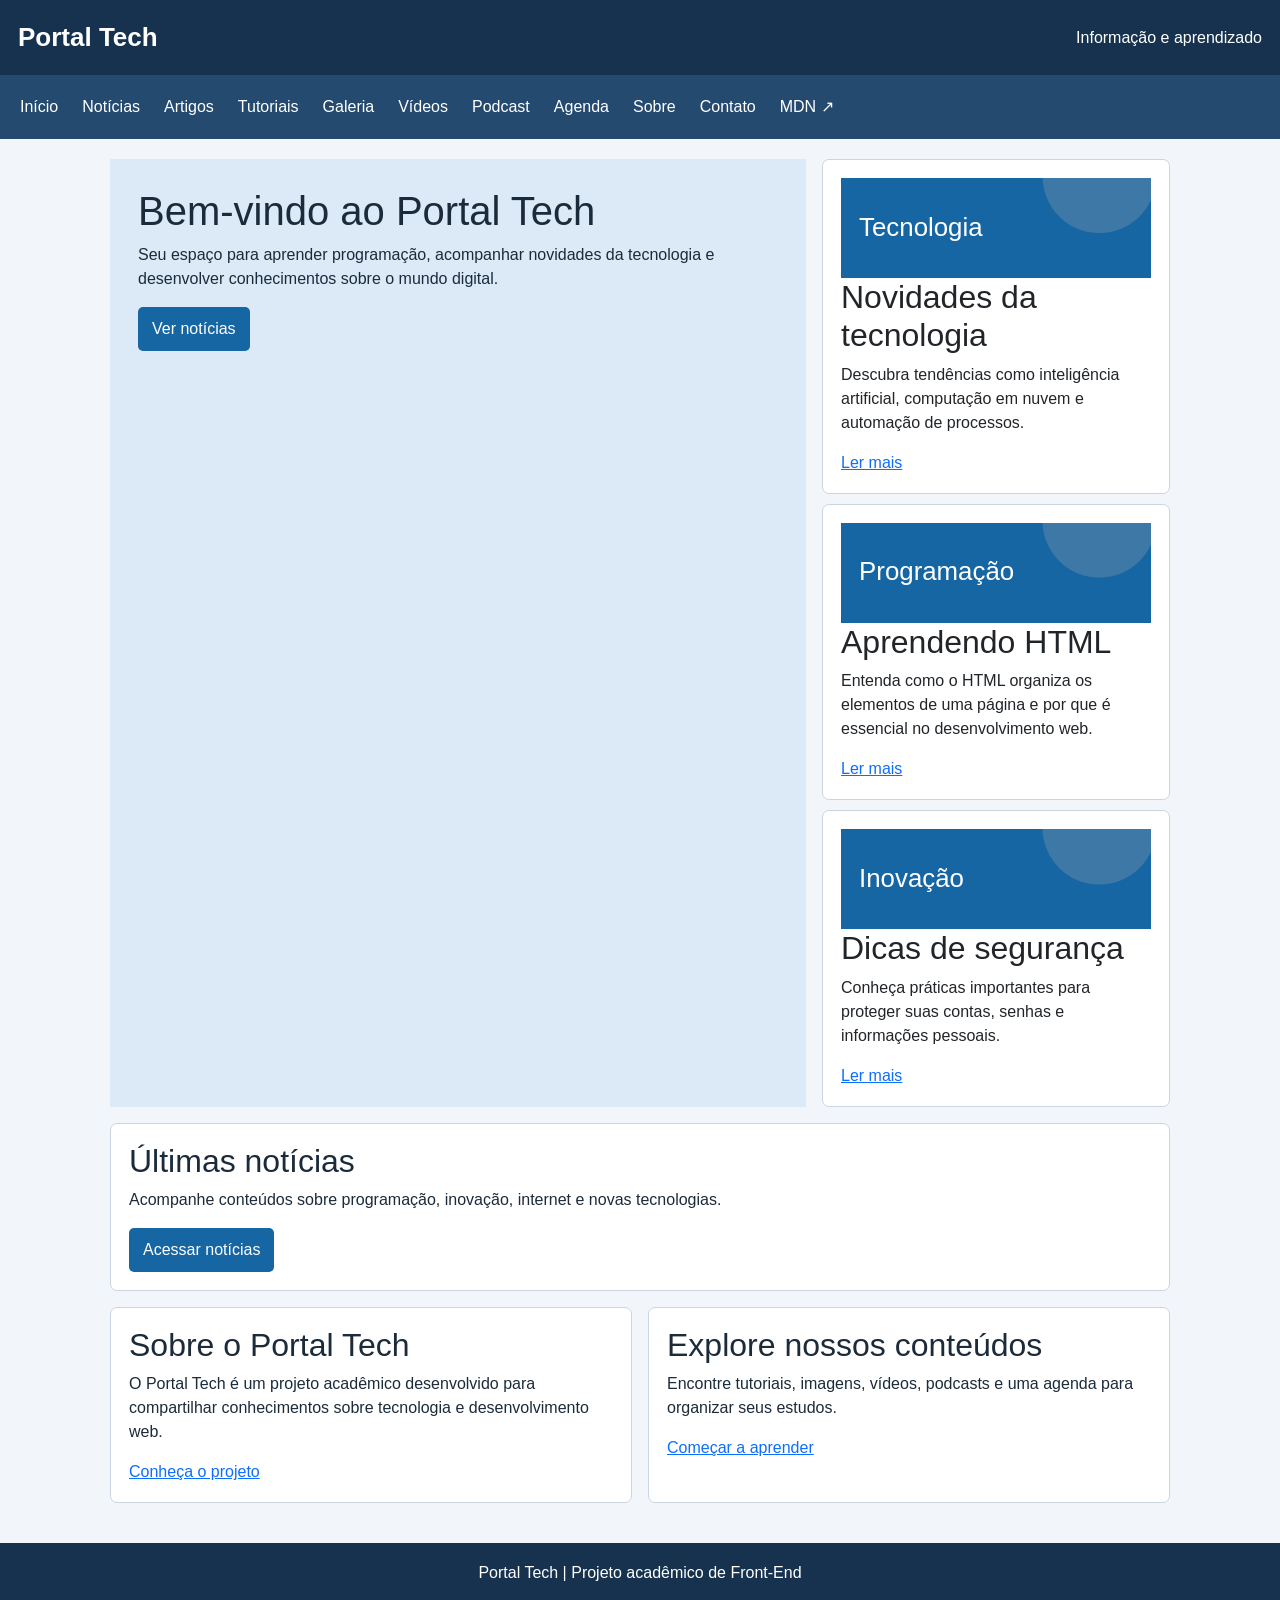
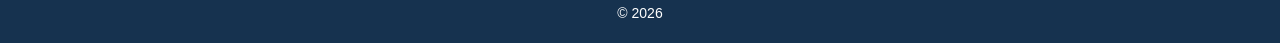
<file: index.html>
<!DOCTYPE html>
<html lang="pt-BR">

<head>
    <meta charset="UTF-8">
    <meta name="viewport" content="width=device-width, initial-scale=1.0">
    <meta name="description" content="Portal Tech: notícias, artigos e conteúdos educativos sobre tecnologia e desenvolvimento web.">

    <title>Início | Portal Tech</title>

    <!-- Bootstrap local -->
    <link rel="stylesheet" href="css/bootstrap.min.css">

    <!-- CSS personalizado -->
    <link rel="stylesheet" href="css/style.css">
</head>

<body>

    <header>
        <div class="top">
            <span class="logo">Portal Tech</span>
            <span>Informação e aprendizado</span>

            <button
                class="menu-toggle"
                id="menuButton"
                type="button"
                aria-expanded="false"
                aria-controls="menu">
                ☰ Menu
            </button>
        </div>
    </header>

    <nav id="menu" aria-label="Menu principal">
        <a href="index.html" aria-current="page">Início</a>
        <a href="noticias.html">Notícias</a>
        <a href="artigos.html">Artigos</a>
        <a href="tutoriais.html">Tutoriais</a>
        <a href="galeria.html">Galeria</a>
        <a href="videos.html">Vídeos</a>
        <a href="podcast.html">Podcast</a>
        <a href="agenda.html">Agenda</a>
        <a href="sobre.html">Sobre</a>
        <a href="contato.html">Contato</a>
        <a href="https://developer.mozilla.org/pt-BR/"
           target="_blank"
           rel="noopener noreferrer">
            MDN ↗
        </a>
    </nav>

    <main class="wrap container">

        <div class="layout">

            <!-- Destaque principal -->
            <section class="feature">
                <h1>Bem-vindo ao Portal Tech</h1>

                <p>
                    Seu espaço para aprender programação,
                    acompanhar novidades da tecnologia
                    e desenvolver conhecimentos sobre
                    o mundo digital.
                </p>

                <a class="btn btn-primary" href="noticias.html">
                    Ver notícias
                </a>
            </section>

            <!-- Cards de artigos -->
            <div class="cards">

                <article class="card">
                    <img
                        src="img/foto1.svg"
                        alt="Ilustração sobre tecnologia">

                    <h2>Novidades da tecnologia</h2>

                    <p>
                        Descubra tendências como inteligência
                        artificial, computação em nuvem e
                        automação de processos.
                    </p>

                    <a href="artigos.html#artigo-tecnologia">
                        Ler mais
                    </a>
                </article>

                <article class="card">
                    <img
                        src="img/foto2.svg"
                        alt="Ilustração sobre programação">

                    <h2>Aprendendo HTML</h2>

                    <p>
                        Entenda como o HTML organiza
                        os elementos de uma página
                        e por que é essencial
                        no desenvolvimento web.
                    </p>

                    <a href="artigos.html#artigo-html">
                        Ler mais
                    </a>
                </article>

                <article class="card">
                    <img
                        src="img/foto3.svg"
                        alt="Ilustração sobre segurança digital">

                    <h2>Dicas de segurança</h2>

                    <p>
                        Conheça práticas importantes
                        para proteger suas contas,
                        senhas e informações pessoais.
                    </p>

                    <a href="artigos.html#artigo-seguranca">
                        Ler mais
                    </a>
                </article>

            </div>

            <!-- Notícias -->
            <section class="panel news">
                <h2>Últimas notícias</h2>

                <p>
                    Acompanhe conteúdos sobre programação,
                    inovação, internet e novas tecnologias.
                </p>

                <a class="btn btn-primary" href="noticias.html">
                    Acessar notícias
                </a>
            </section>

            <!-- Informações adicionais -->
            <div class="bottom">

                <section class="panel">
                    <h2>Sobre o Portal Tech</h2>

                    <p>
                        O Portal Tech é um projeto acadêmico
                        desenvolvido para compartilhar
                        conhecimentos sobre tecnologia
                        e desenvolvimento web.
                    </p>

                    <a href="sobre.html">
                        Conheça o projeto
                    </a>
                </section>

                <section class="panel">
                    <h2>Explore nossos conteúdos</h2>

                    <p>
                        Encontre tutoriais, imagens,
                        vídeos, podcasts e uma agenda
                        para organizar seus estudos.
                    </p>

                    <a href="tutoriais.html">
                        Começar a aprender
                    </a>
                </section>

            </div>

        </div>

    </main>

    <footer>
        <p>Portal Tech | Projeto acadêmico de Front-End</p>
        <small>© 2026</small>
    </footer>

    <!-- JavaScript local do Bootstrap -->
    <script src="js/bootstrap.bundle.min.js"></script>

    <!-- JavaScript personalizado -->
    <script src="js/script.js"></script>

</body>

</html>
</file>
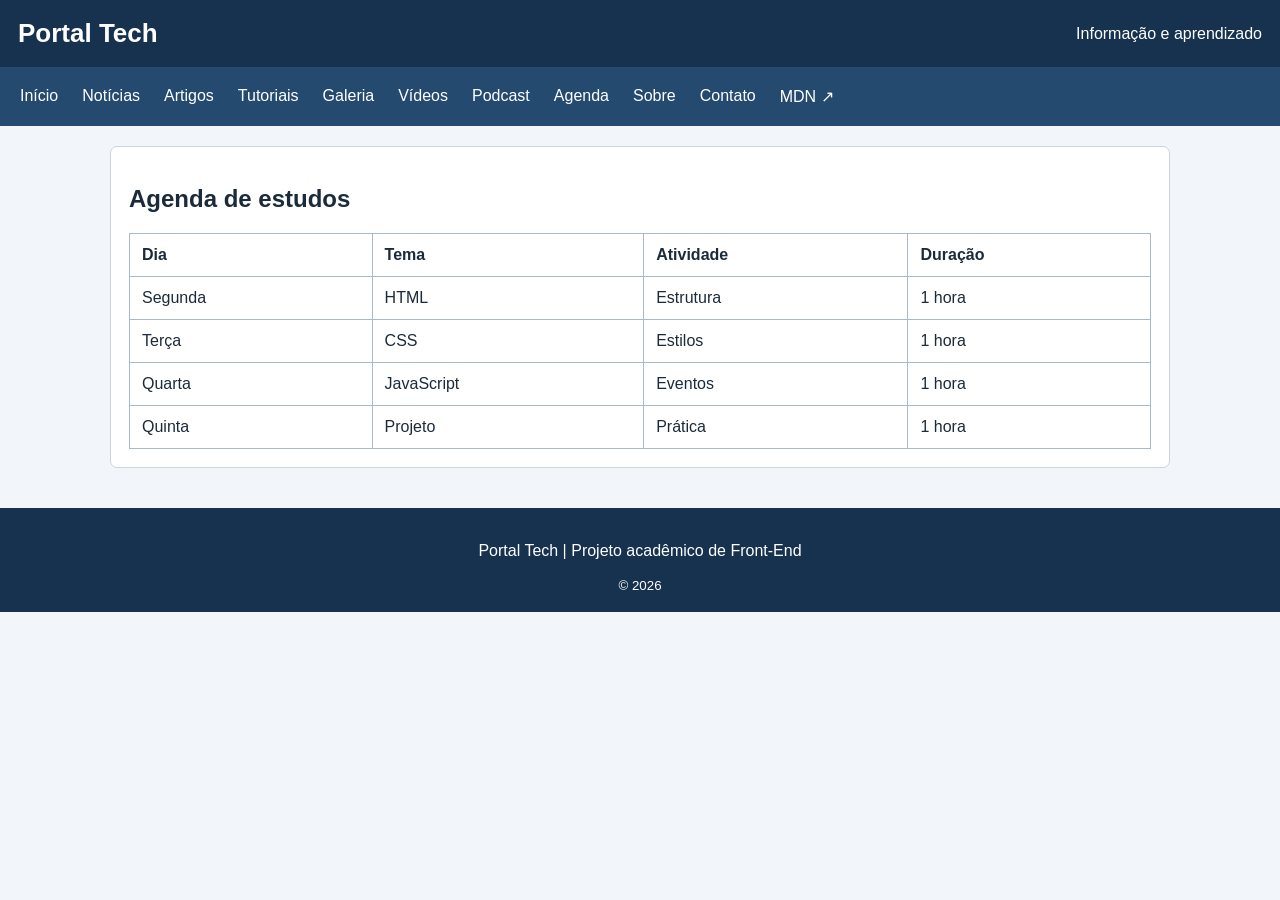
<file: agenda.html>
<!DOCTYPE html>
<html lang="pt-BR">

<head>
    <meta charset="UTF-8">
    <meta name="viewport" content="width=device-width, initial-scale=1.0">
    <title>Agenda | Portal Tech</title>
    <link rel="stylesheet" href="css/style.css">
</head>

<body>
    <header>
        <div class="top"><span class="logo">Portal Tech</span><span>Informação e aprendizado</span><button
                class="menu-toggle" id="menuButton" aria-expanded="false" aria-controls="menu">☰ Menu</button></div>
    </header>
    <nav id="menu" aria-label="Menu principal"><a href="index.html">Início</a><a href="noticias.html">Notícias</a><a
            href="artigos.html">Artigos</a><a href="tutoriais.html">Tutoriais</a><a href="galeria.html">Galeria</a><a
            href="videos.html">Vídeos</a><a href="podcast.html">Podcast</a><a href="agenda.html">Agenda</a><a
            href="sobre.html">Sobre</a><a href="contato.html">Contato</a><a href="https://developer.mozilla.org/pt-BR/"
            target="_blank" rel="noopener noreferrer">MDN ↗</a></nav>
    <main class="wrap">
        <section class="panel">
            <h1>Agenda de estudos</h1>
            <table>
                <thead>
                    <tr>
                        <th>Dia</th>
                        <th>Tema</th>
                        <th>Atividade</th>
                        <th>Duração</th>
                    </tr>
                </thead>
                <tbody>
                    <tr>
                        <td>Segunda</td>
                        <td>HTML</td>
                        <td>Estrutura</td>
                        <td>1 hora</td>
                    </tr>
                    <tr>
                        <td>Terça</td>
                        <td>CSS</td>
                        <td>Estilos</td>
                        <td>1 hora</td>
                    </tr>
                    <tr>
                        <td>Quarta</td>
                        <td>JavaScript</td>
                        <td>Eventos</td>
                        <td>1 hora</td>
                    </tr>
                    <tr>
                        <td>Quinta</td>
                        <td>Projeto</td>
                        <td>Prática</td>
                        <td>1 hora</td>
                    </tr>
                </tbody>
            </table>
        </section>
    </main>
    <footer>
        <p>Portal Tech | Projeto acadêmico de Front-End</p><small>© 2026</small>
    </footer>
    <script src="js/script.js"></script>
</body>

</html>
</file>
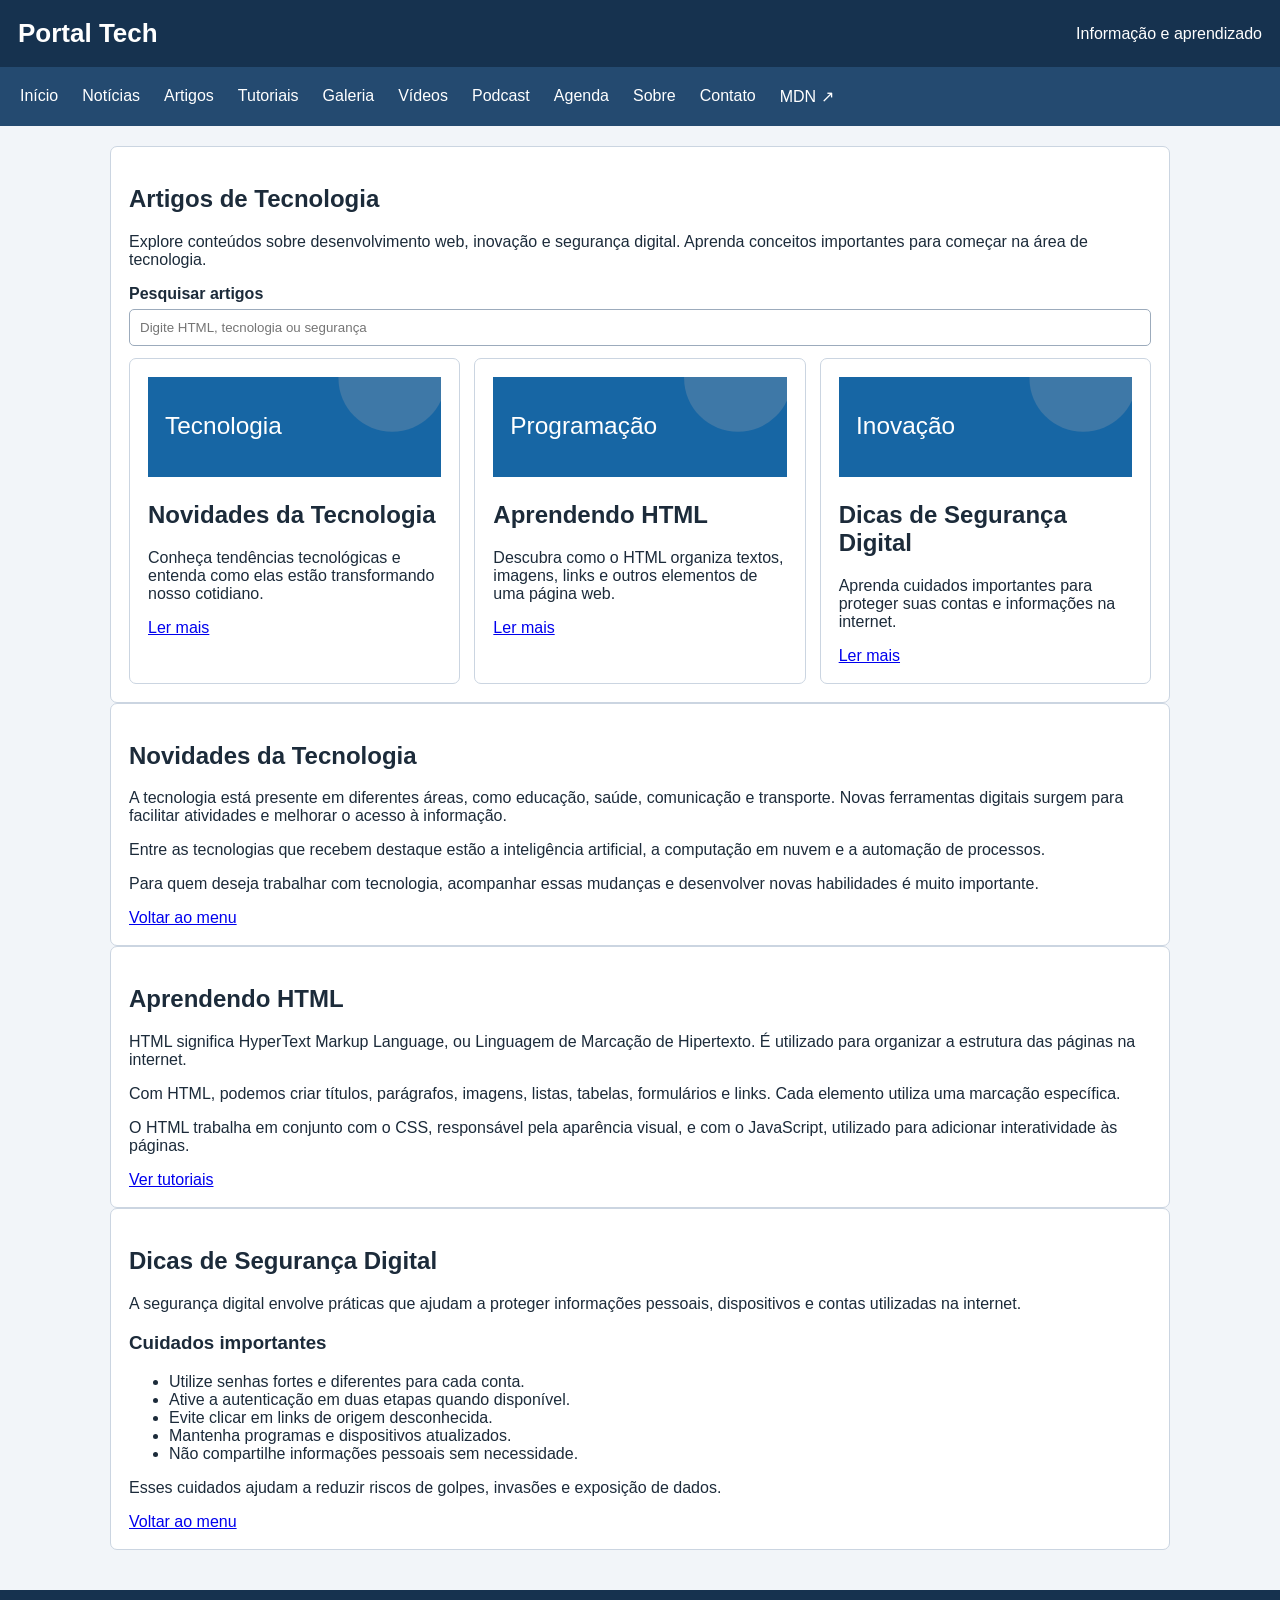
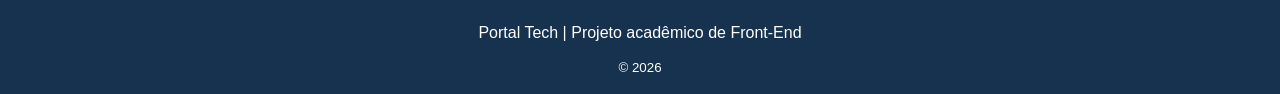
<file: artigos.html>
<!DOCTYPE html>
<html lang="pt-BR">

<head>
    <meta charset="UTF-8">
    <meta name="viewport" content="width=device-width, initial-scale=1.0">
    <meta name="description" content="Artigos sobre tecnologia, HTML e segurança digital.">
    <title>Artigos | Portal Tech</title>
    <link rel="stylesheet" href="css/style.css">
</head>

<body>
    <header>
        <div class="top">
            <span class="logo">Portal Tech</span>
            <span>Informação e aprendizado</span>
            <button class="menu-toggle" id="menuButton"
                    type="button" aria-expanded="false"
                    aria-controls="menu">
                ☰ Menu
            </button>
        </div>
    </header>

    <nav id="menu" aria-label="Menu principal">
        <a href="index.html">Início</a>
        <a href="noticias.html">Notícias</a>
        <a href="artigos.html" aria-current="page">Artigos</a>
        <a href="tutoriais.html">Tutoriais</a>
        <a href="galeria.html">Galeria</a>
        <a href="videos.html">Vídeos</a>
        <a href="podcast.html">Podcast</a>
        <a href="agenda.html">Agenda</a>
        <a href="sobre.html">Sobre</a>
        <a href="contato.html">Contato</a>
        <a href="https://developer.mozilla.org/pt-BR/"
           target="_blank" rel="noopener noreferrer">MDN ↗</a>
    </nav>

    <main class="wrap">
        <section class="panel">
            <h1>Artigos de Tecnologia</h1>

            <p>
                Explore conteúdos sobre desenvolvimento web,
                inovação e segurança digital. Aprenda conceitos
                importantes para começar na área de tecnologia.
            </p>

            <label for="search">Pesquisar artigos</label>
            <input type="search" id="search"
                   placeholder="Digite HTML, tecnologia ou segurança">

            <div class="gallery">

                <article class="card" data-search>
                    <img src="img/foto1.svg"
                         alt="Ilustração sobre tecnologia">

                    <h2>Novidades da Tecnologia</h2>

                    <p>
                        Conheça tendências tecnológicas e entenda
                        como elas estão transformando nosso cotidiano.
                    </p>

                    <a href="#artigo-tecnologia">Ler mais</a>
                </article>

                <article class="card" data-search>
                    <img src="img/foto2.svg"
                         alt="Ilustração sobre programação">

                    <h2>Aprendendo HTML</h2>

                    <p>
                        Descubra como o HTML organiza textos,
                        imagens, links e outros elementos
                        de uma página web.
                    </p>

                    <a href="#artigo-html">Ler mais</a>
                </article>

                <article class="card" data-search>
                    <img src="img/foto3.svg"
                         alt="Ilustração sobre segurança digital">

                    <h2>Dicas de Segurança Digital</h2>

                    <p>
                        Aprenda cuidados importantes para proteger
                        suas contas e informações na internet.
                    </p>

                    <a href="#artigo-seguranca">Ler mais</a>
                </article>

            </div>
        </section>

        <section class="panel" id="artigo-tecnologia">
            <h2>Novidades da Tecnologia</h2>

            <p>
                A tecnologia está presente em diferentes áreas,
                como educação, saúde, comunicação e transporte.
                Novas ferramentas digitais surgem para facilitar
                atividades e melhorar o acesso à informação.
            </p>

            <p>
                Entre as tecnologias que recebem destaque estão
                a inteligência artificial, a computação em nuvem
                e a automação de processos.
            </p>

            <p>
                Para quem deseja trabalhar com tecnologia,
                acompanhar essas mudanças e desenvolver
                novas habilidades é muito importante.
            </p>

            <a href="#menu">Voltar ao menu</a>
        </section>

        <section class="panel" id="artigo-html">
            <h2>Aprendendo HTML</h2>

            <p>
                HTML significa HyperText Markup Language,
                ou Linguagem de Marcação de Hipertexto.
                É utilizado para organizar a estrutura
                das páginas na internet.
            </p>

            <p>
                Com HTML, podemos criar títulos, parágrafos,
                imagens, listas, tabelas, formulários e links.
                Cada elemento utiliza uma marcação específica.
            </p>

            <p>
                O HTML trabalha em conjunto com o CSS,
                responsável pela aparência visual,
                e com o JavaScript, utilizado para adicionar
                interatividade às páginas.
            </p>

            <a href="tutoriais.html">Ver tutoriais</a>
        </section>

        <section class="panel" id="artigo-seguranca">
            <h2>Dicas de Segurança Digital</h2>

            <p>
                A segurança digital envolve práticas que ajudam
                a proteger informações pessoais, dispositivos
                e contas utilizadas na internet.
            </p>

            <h3>Cuidados importantes</h3>

            <ul>
                <li>Utilize senhas fortes e diferentes para cada conta.</li>
                <li>Ative a autenticação em duas etapas quando disponível.</li>
                <li>Evite clicar em links de origem desconhecida.</li>
                <li>Mantenha programas e dispositivos atualizados.</li>
                <li>Não compartilhe informações pessoais sem necessidade.</li>
            </ul>

            <p>
                Esses cuidados ajudam a reduzir riscos de golpes,
                invasões e exposição de dados.
            </p>

            <a href="#menu">Voltar ao menu</a>
        </section>
    </main>

    <footer>
        <p>Portal Tech | Projeto acadêmico de Front-End</p>
        <small>© 2026</small>
    </footer>

    <script src="js/script.js"></script>
</body>

</html>
</file>
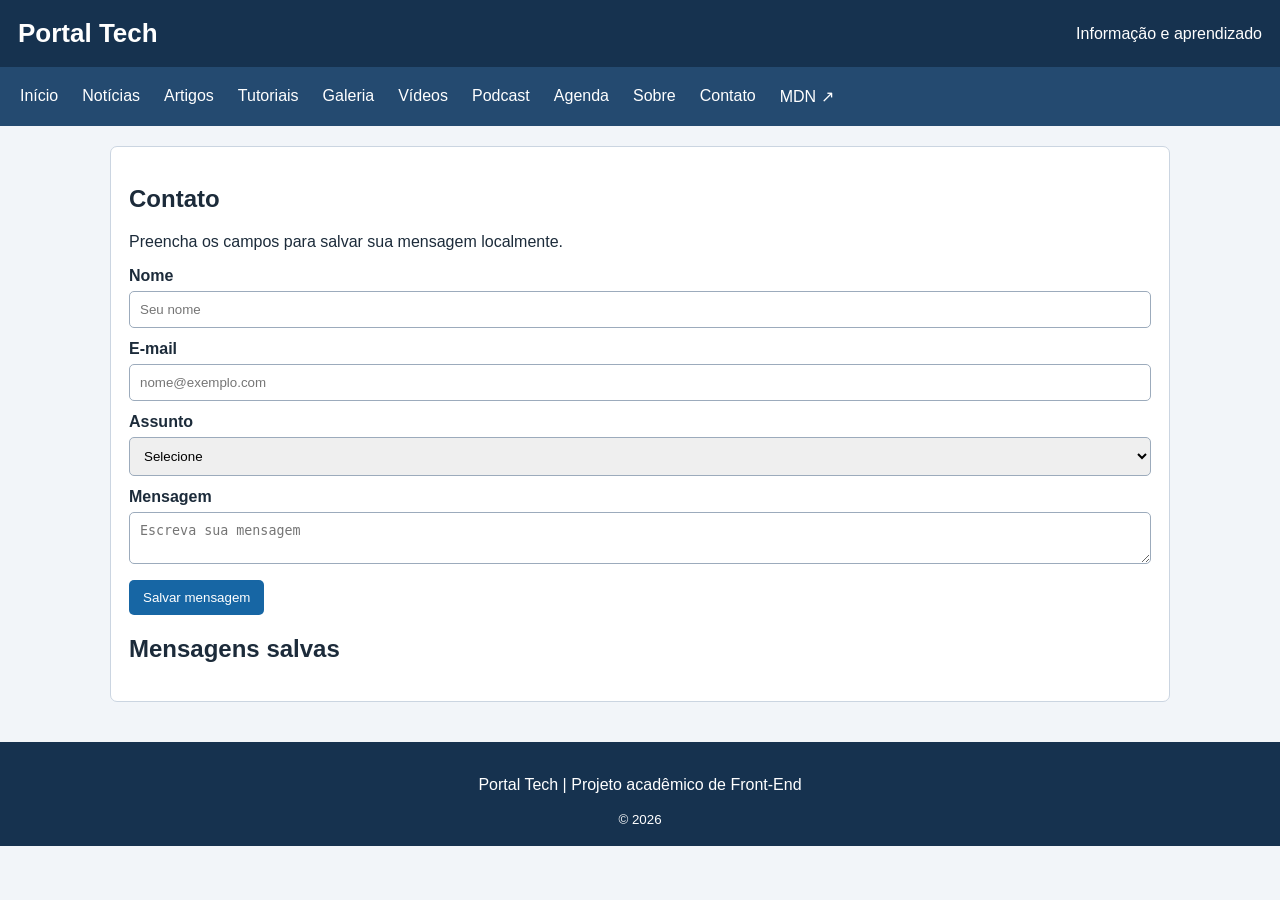
<file: contato.html>
<!DOCTYPE html>
<html lang="pt-BR">

<head>
    <meta charset="UTF-8">
    <meta name="viewport" content="width=device-width, initial-scale=1.0">
    <title>Contato | Portal Tech</title>
    <link rel="stylesheet" href="css/style.css">
</head>

<body>
    <header>
        <div class="top"><span class="logo">Portal Tech</span><span>Informação e aprendizado</span><button
                class="menu-toggle" id="menuButton" aria-expanded="false" aria-controls="menu">☰ Menu</button></div>
    </header>
    <nav id="menu" aria-label="Menu principal"><a href="index.html">Início</a><a href="noticias.html">Notícias</a><a
            href="artigos.html">Artigos</a><a href="tutoriais.html">Tutoriais</a><a href="galeria.html">Galeria</a><a
            href="videos.html">Vídeos</a><a href="podcast.html">Podcast</a><a href="agenda.html">Agenda</a><a
            href="sobre.html">Sobre</a><a href="contato.html">Contato</a><a href="https://developer.mozilla.org/pt-BR/"
            target="_blank" rel="noopener noreferrer">MDN ↗</a></nav>
    <main class="wrap">
        <section class="panel">
            <h1>Contato</h1>
            <p>Preencha os campos para salvar sua mensagem localmente.</p>
            <form id="contactForm"><label for="name">Nome</label><input id="name" name="name" type="text" required
                    minlength="3" pattern="[A-Za-zÀ-ÿ ]{3,}" placeholder="Seu nome"><label
                    for="email">E-mail</label><input id="email" name="email" type="email" required
                    placeholder="nome@exemplo.com"><label for="topic">Assunto</label><select id="topic" name="topic"
                    required>
                    <option value="">Selecione</option>
                    <option>Dúvida</option>
                    <option>Sugestão</option>
                    <option>Outro</option>
                </select><label for="message">Mensagem</label><textarea id="message" name="message" required
                    minlength="10" placeholder="Escreva sua mensagem"></textarea><button type="submit">Salvar
                    mensagem</button></form>
            <p id="feedback" role="status"></p>
            <h2>Mensagens salvas</h2>
            <ul id="messages"></ul>
        </section>
    </main>
    <footer>
        <p>Portal Tech | Projeto acadêmico de Front-End</p><small>© 2026</small>
    </footer>
    <script src="js/script.js"></script>
</body>

</html>
</file>
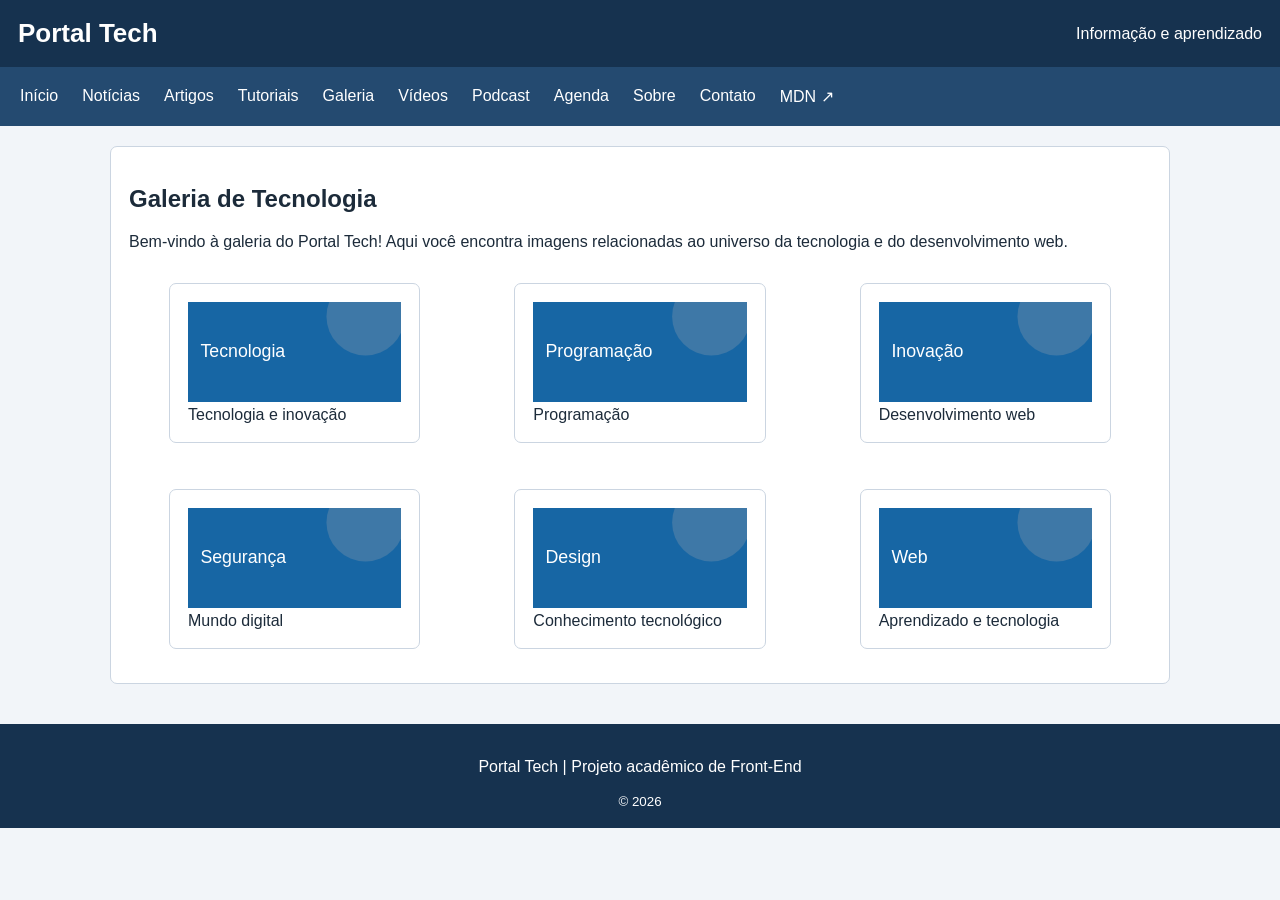
<file: galeria.html>
<!DOCTYPE html>
<html lang="pt-BR">

<head>
    <meta charset="UTF-8">
    <meta name="viewport" content="width=device-width, initial-scale=1.0">

    <meta name="description"
          content="Galeria de imagens sobre tecnologia e desenvolvimento web.">

    <title>Galeria | Portal Tech</title>

    <link rel="stylesheet" href="css/style.css">
</head>

<body>

    <header>
        <div class="top">
            <span class="logo">Portal Tech</span>
            <span>Informação e aprendizado</span>

            <button
                class="menu-toggle"
                id="menuButton"
                type="button"
                aria-expanded="false"
                aria-controls="menu">
                ☰ Menu
            </button>
        </div>
    </header>

    <nav id="menu" aria-label="Menu principal">
        <a href="index.html">Início</a>
        <a href="noticias.html">Notícias</a>
        <a href="artigos.html">Artigos</a>
        <a href="tutoriais.html">Tutoriais</a>
        <a href="galeria.html" aria-current="page">Galeria</a>
        <a href="videos.html">Vídeos</a>
        <a href="podcast.html">Podcast</a>
        <a href="agenda.html">Agenda</a>
        <a href="sobre.html">Sobre</a>
        <a href="contato.html">Contato</a>

        <a href="https://developer.mozilla.org/pt-BR/"
           target="_blank"
           rel="noopener noreferrer">
            MDN ↗
        </a>
    </nav>

    <main class="wrap">

        <section class="panel">

            <h1>Galeria de Tecnologia</h1>

            <p>
                Bem-vindo à galeria do Portal Tech!
                Aqui você encontra imagens relacionadas
                ao universo da tecnologia e do
                desenvolvimento web.
            </p>

            <div class="gallery">

                <figure class="card">
                    <img
                        src="img/foto1.svg"
                        alt="Primeira ilustração da galeria de tecnologia"
                        loading="lazy">

                    <figcaption>
                        Tecnologia e inovação
                    </figcaption>
                </figure>

                <figure class="card">
                    <img
                        src="img/foto2.svg"
                        alt="Ilustração sobre programação"
                        loading="lazy">

                    <figcaption>
                        Programação
                    </figcaption>
                </figure>

                <figure class="card">
                    <img
                        src="img/foto3.svg"
                        alt="Terceira ilustração da galeria de tecnologia"
                        loading="lazy">

                    <figcaption>
                        Desenvolvimento web
                    </figcaption>
                </figure>

                <figure class="card">
                    <img
                        src="img/foto4.svg"
                        alt="Quarta ilustração da galeria de tecnologia"
                        loading="lazy">

                    <figcaption>
                        Mundo digital
                    </figcaption>
                </figure>

                <figure class="card">
                    <img
                        src="img/foto5.svg"
                        alt="Quinta ilustração da galeria de tecnologia"
                        loading="lazy">

                    <figcaption>
                        Conhecimento tecnológico
                    </figcaption>
                </figure>

                <figure class="card">
                    <img
                        src="img/foto6.svg"
                        alt="Sexta ilustração da galeria de tecnologia"
                        loading="lazy">

                    <figcaption>
                        Aprendizado e tecnologia
                    </figcaption>
                </figure>

            </div>

        </section>

    </main>

    <footer>
        <p>Portal Tech | Projeto acadêmico de Front-End</p>
        <small>© 2026</small>
    </footer>

    <script src="js/script.js"></script>

</body>

</html>
</file>
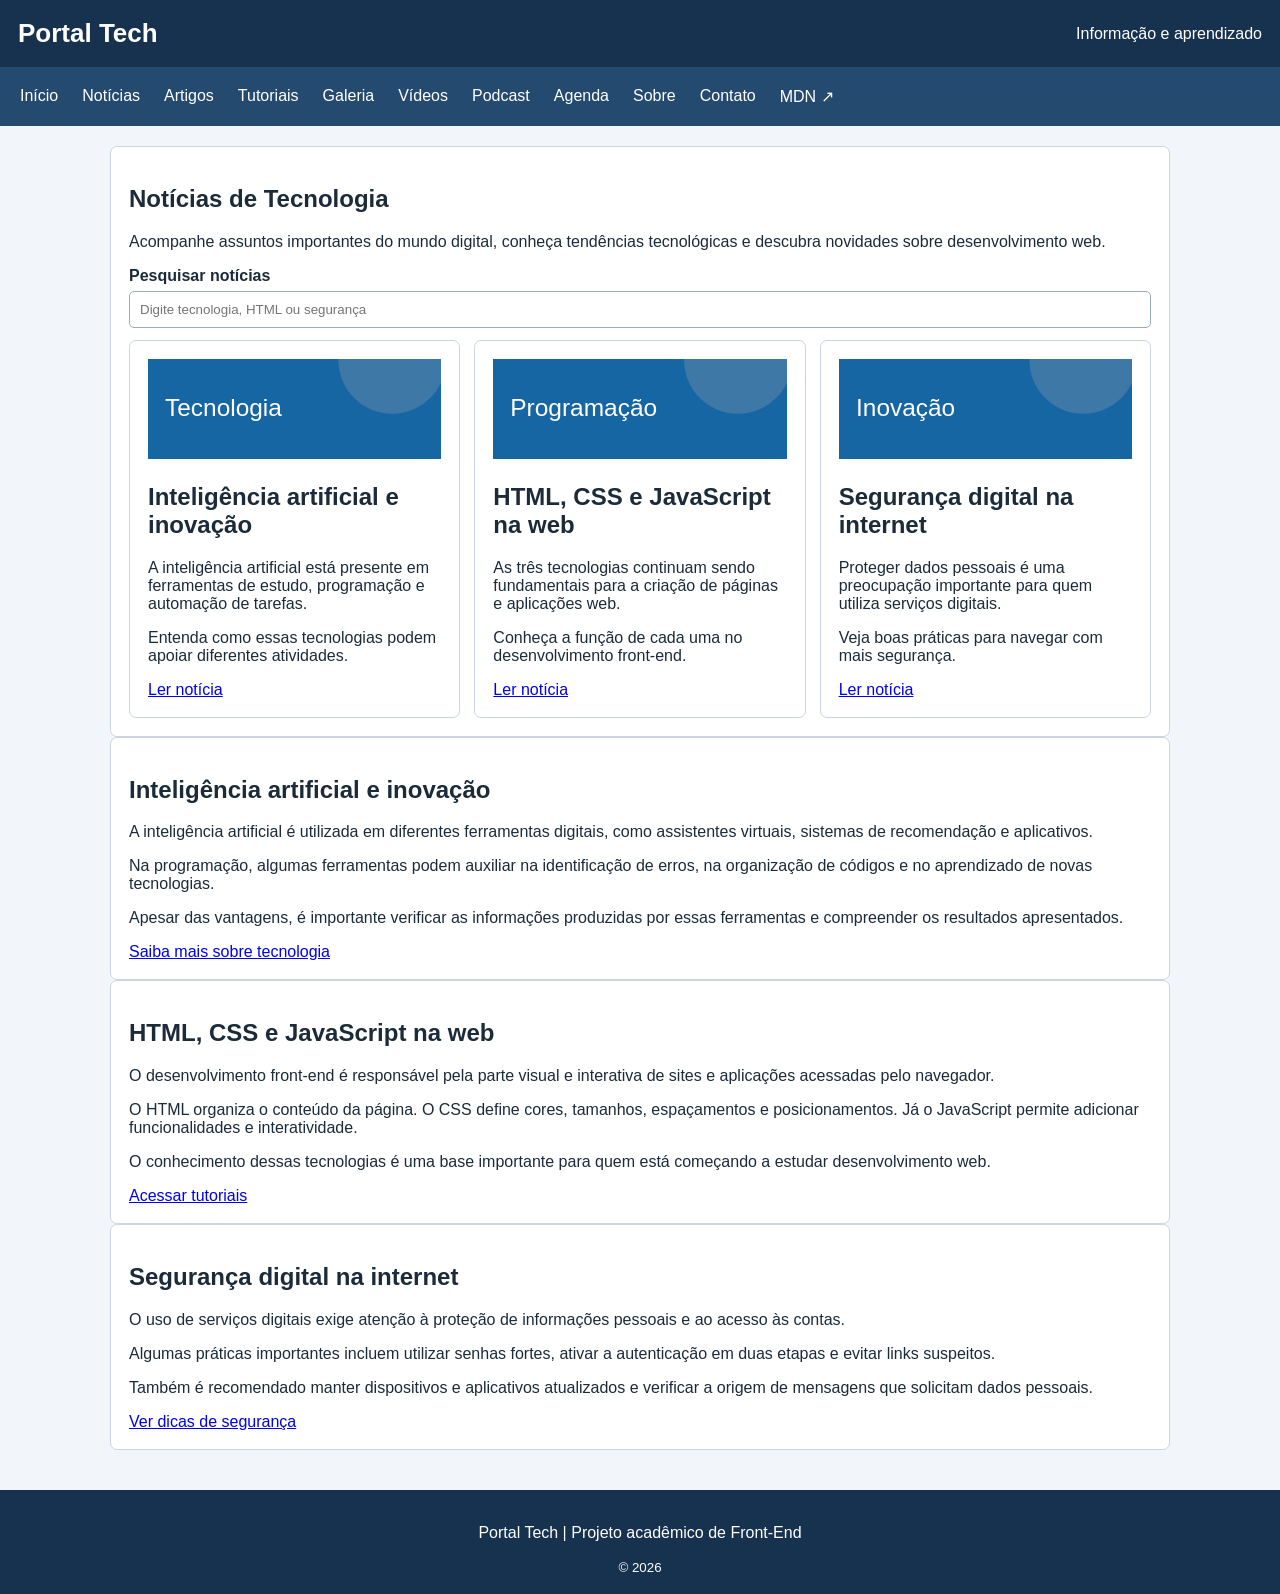
<file: noticias.html>
<!DOCTYPE html>
<html lang="pt-BR">

<head>
    <meta charset="UTF-8">
    <meta name="viewport" content="width=device-width, initial-scale=1.0">

    <meta name="description"
          content="Notícias e novidades sobre tecnologia, programação e segurança digital.">

    <title>Notícias | Portal Tech</title>

    <!-- CSS personalizado -->
    <link rel="stylesheet" href="css/style.css">
</head>

<body>

    <header>
        <div class="top">
            <span class="logo">Portal Tech</span>
            <span>Informação e aprendizado</span>

            <button
                class="menu-toggle"
                id="menuButton"
                type="button"
                aria-expanded="false"
                aria-controls="menu">
                ☰ Menu
            </button>
        </div>
    </header>

    <!-- Menu de navegação -->
    <nav id="menu" aria-label="Menu principal">
        <a href="index.html">Início</a>
        <a href="noticias.html" aria-current="page">Notícias</a>
        <a href="artigos.html">Artigos</a>
        <a href="tutoriais.html">Tutoriais</a>
        <a href="galeria.html">Galeria</a>
        <a href="videos.html">Vídeos</a>
        <a href="podcast.html">Podcast</a>
        <a href="agenda.html">Agenda</a>
        <a href="sobre.html">Sobre</a>
        <a href="contato.html">Contato</a>

        <a href="https://developer.mozilla.org/pt-BR/"
           target="_blank"
           rel="noopener noreferrer">
            MDN ↗
        </a>
    </nav>

    <main class="wrap">

        <section class="panel">

            <h1>Notícias de Tecnologia</h1>

            <p>
                Acompanhe assuntos importantes do mundo digital,
                conheça tendências tecnológicas e descubra
                novidades sobre desenvolvimento web.
            </p>

            <!-- Campo de pesquisa -->
            <label for="search">Pesquisar notícias</label>

            <input
                type="search"
                id="search"
                placeholder="Digite tecnologia, HTML ou segurança">

            <!-- Cards de notícias -->
            <div class="gallery">

                <article class="card" data-search>

                    <img
                        src="img/foto1.svg"
                        alt="Ilustração sobre tecnologia">

                    <h2>Inteligência artificial e inovação</h2>

                    <p>
                        A inteligência artificial está presente
                        em ferramentas de estudo, programação
                        e automação de tarefas.
                    </p>

                    <p>
                        Entenda como essas tecnologias podem
                        apoiar diferentes atividades.
                    </p>

                    <a href="#noticia-ia">Ler notícia</a>

                </article>

                <article class="card" data-search>

                    <img
                        src="img/foto2.svg"
                        alt="Ilustração sobre programação">

                    <h2>HTML, CSS e JavaScript na web</h2>

                    <p>
                        As três tecnologias continuam sendo
                        fundamentais para a criação de
                        páginas e aplicações web.
                    </p>

                    <p>
                        Conheça a função de cada uma
                        no desenvolvimento front-end.
                    </p>

                    <a href="#noticia-web">Ler notícia</a>

                </article>

                <article class="card" data-search>

                    <img
                        src="img/foto3.svg"
                        alt="Ilustração sobre segurança digital">

                    <h2>Segurança digital na internet</h2>

                    <p>
                        Proteger dados pessoais é uma
                        preocupação importante para
                        quem utiliza serviços digitais.
                    </p>

                    <p>
                        Veja boas práticas para navegar
                        com mais segurança.
                    </p>

                    <a href="#noticia-seguranca">Ler notícia</a>

                </article>

            </div>

        </section>

        <!-- Conteúdo da primeira notícia -->
        <section class="panel" id="noticia-ia">

            <h2>Inteligência artificial e inovação</h2>

            <p>
                A inteligência artificial é utilizada
                em diferentes ferramentas digitais,
                como assistentes virtuais, sistemas
                de recomendação e aplicativos.
            </p>

            <p>
                Na programação, algumas ferramentas
                podem auxiliar na identificação de erros,
                na organização de códigos e no aprendizado
                de novas tecnologias.
            </p>

            <p>
                Apesar das vantagens, é importante
                verificar as informações produzidas
                por essas ferramentas e compreender
                os resultados apresentados.
            </p>

            <a href="artigos.html#artigo-tecnologia">
                Saiba mais sobre tecnologia
            </a>

        </section>

        <!-- Conteúdo da segunda notícia -->
        <section class="panel" id="noticia-web">

            <h2>HTML, CSS e JavaScript na web</h2>

            <p>
                O desenvolvimento front-end é responsável
                pela parte visual e interativa de sites
                e aplicações acessadas pelo navegador.
            </p>

            <p>
                O HTML organiza o conteúdo da página.
                O CSS define cores, tamanhos,
                espaçamentos e posicionamentos.
                Já o JavaScript permite adicionar
                funcionalidades e interatividade.
            </p>

            <p>
                O conhecimento dessas tecnologias
                é uma base importante para quem
                está começando a estudar
                desenvolvimento web.
            </p>

            <a href="tutoriais.html">
                Acessar tutoriais
            </a>

        </section>

        <!-- Conteúdo da terceira notícia -->
        <section class="panel" id="noticia-seguranca">

            <h2>Segurança digital na internet</h2>

            <p>
                O uso de serviços digitais exige
                atenção à proteção de informações
                pessoais e ao acesso às contas.
            </p>

            <p>
                Algumas práticas importantes incluem
                utilizar senhas fortes, ativar
                a autenticação em duas etapas
                e evitar links suspeitos.
            </p>

            <p>
                Também é recomendado manter
                dispositivos e aplicativos atualizados
                e verificar a origem de mensagens
                que solicitam dados pessoais.
            </p>

            <a href="artigos.html#artigo-seguranca">
                Ver dicas de segurança
            </a>

        </section>

    </main>

    <footer>
        <p>Portal Tech | Projeto acadêmico de Front-End</p>
        <small>© 2026</small>
    </footer>

    <!-- JavaScript personalizado -->
    <script src="js/script.js"></script>

</body>

</html>
</file>
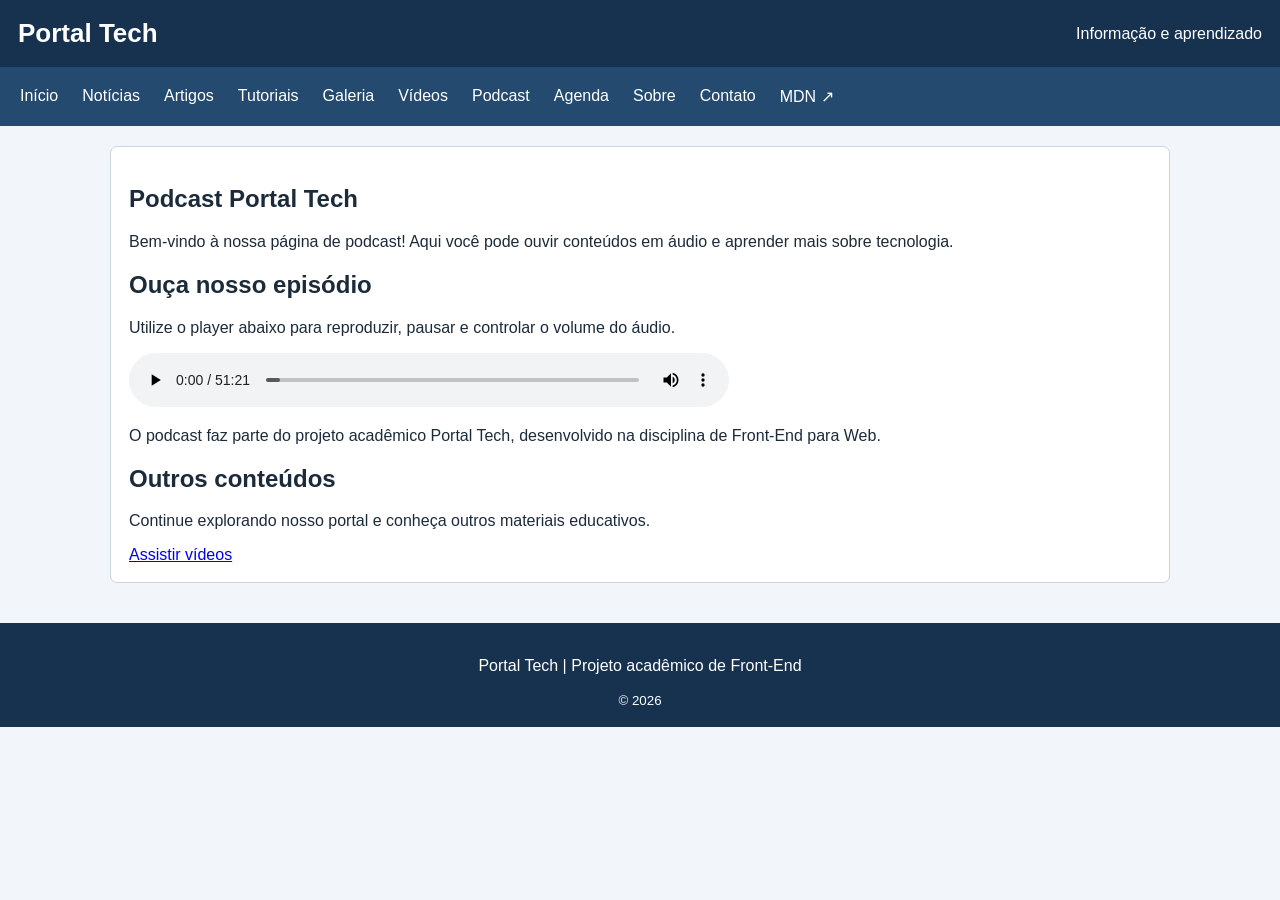
<file: podcast.html>
<!DOCTYPE html>
<html lang="pt-BR">

<head>
    <meta charset="UTF-8">
    <meta name="viewport" content="width=device-width, initial-scale=1.0">

    <meta name="description"
          content="Ouça o podcast do Portal Tech sobre tecnologia e aprendizado.">

    <title>Podcast | Portal Tech</title>

    <link rel="stylesheet" href="css/style.css">
</head>

<body>

    <header>
        <div class="top">
            <span class="logo">Portal Tech</span>
            <span>Informação e aprendizado</span>

            <button
                class="menu-toggle"
                id="menuButton"
                type="button"
                aria-expanded="false"
                aria-controls="menu">
                ☰ Menu
            </button>
        </div>
    </header>

    <nav id="menu" aria-label="Menu principal">
        <a href="index.html">Início</a>
        <a href="noticias.html">Notícias</a>
        <a href="artigos.html">Artigos</a>
        <a href="tutoriais.html">Tutoriais</a>
        <a href="galeria.html">Galeria</a>
        <a href="videos.html">Vídeos</a>
        <a href="podcast.html" aria-current="page">Podcast</a>
        <a href="agenda.html">Agenda</a>
        <a href="sobre.html">Sobre</a>
        <a href="contato.html">Contato</a>

        <a href="https://developer.mozilla.org/pt-BR/"
           target="_blank"
           rel="noopener noreferrer">
            MDN ↗
        </a>
    </nav>

    <main class="wrap">

        <section class="panel">

            <h1>Podcast Portal Tech</h1>

            <p>
                Bem-vindo à nossa página de podcast!
                Aqui você pode ouvir conteúdos em áudio
                e aprender mais sobre tecnologia.
            </p>

            <h2>Ouça nosso episódio</h2>

            <p>
                Utilize o player abaixo para reproduzir,
                pausar e controlar o volume do áudio.
            </p>

            <audio controls preload="metadata"
                   style="width: 100%; max-width: 600px;">

                <source
                    src="audio/podcast.mp3"
                    type="audio/mpeg">

                Seu navegador não suporta a reprodução de áudio.

            </audio>

            <p>
                O podcast faz parte do projeto acadêmico
                Portal Tech, desenvolvido na disciplina
                de Front-End para Web.
            </p>

            <h2>Outros conteúdos</h2>

            <p>
                Continue explorando nosso portal
                e conheça outros materiais educativos.
            </p>

            <a href="videos.html">Assistir vídeos</a>

        </section>

    </main>

    <footer>
        <p>Portal Tech | Projeto acadêmico de Front-End</p>
        <small>© 2026</small>
    </footer>

    <script src="js/script.js"></script>

</body>

</html>
</file>
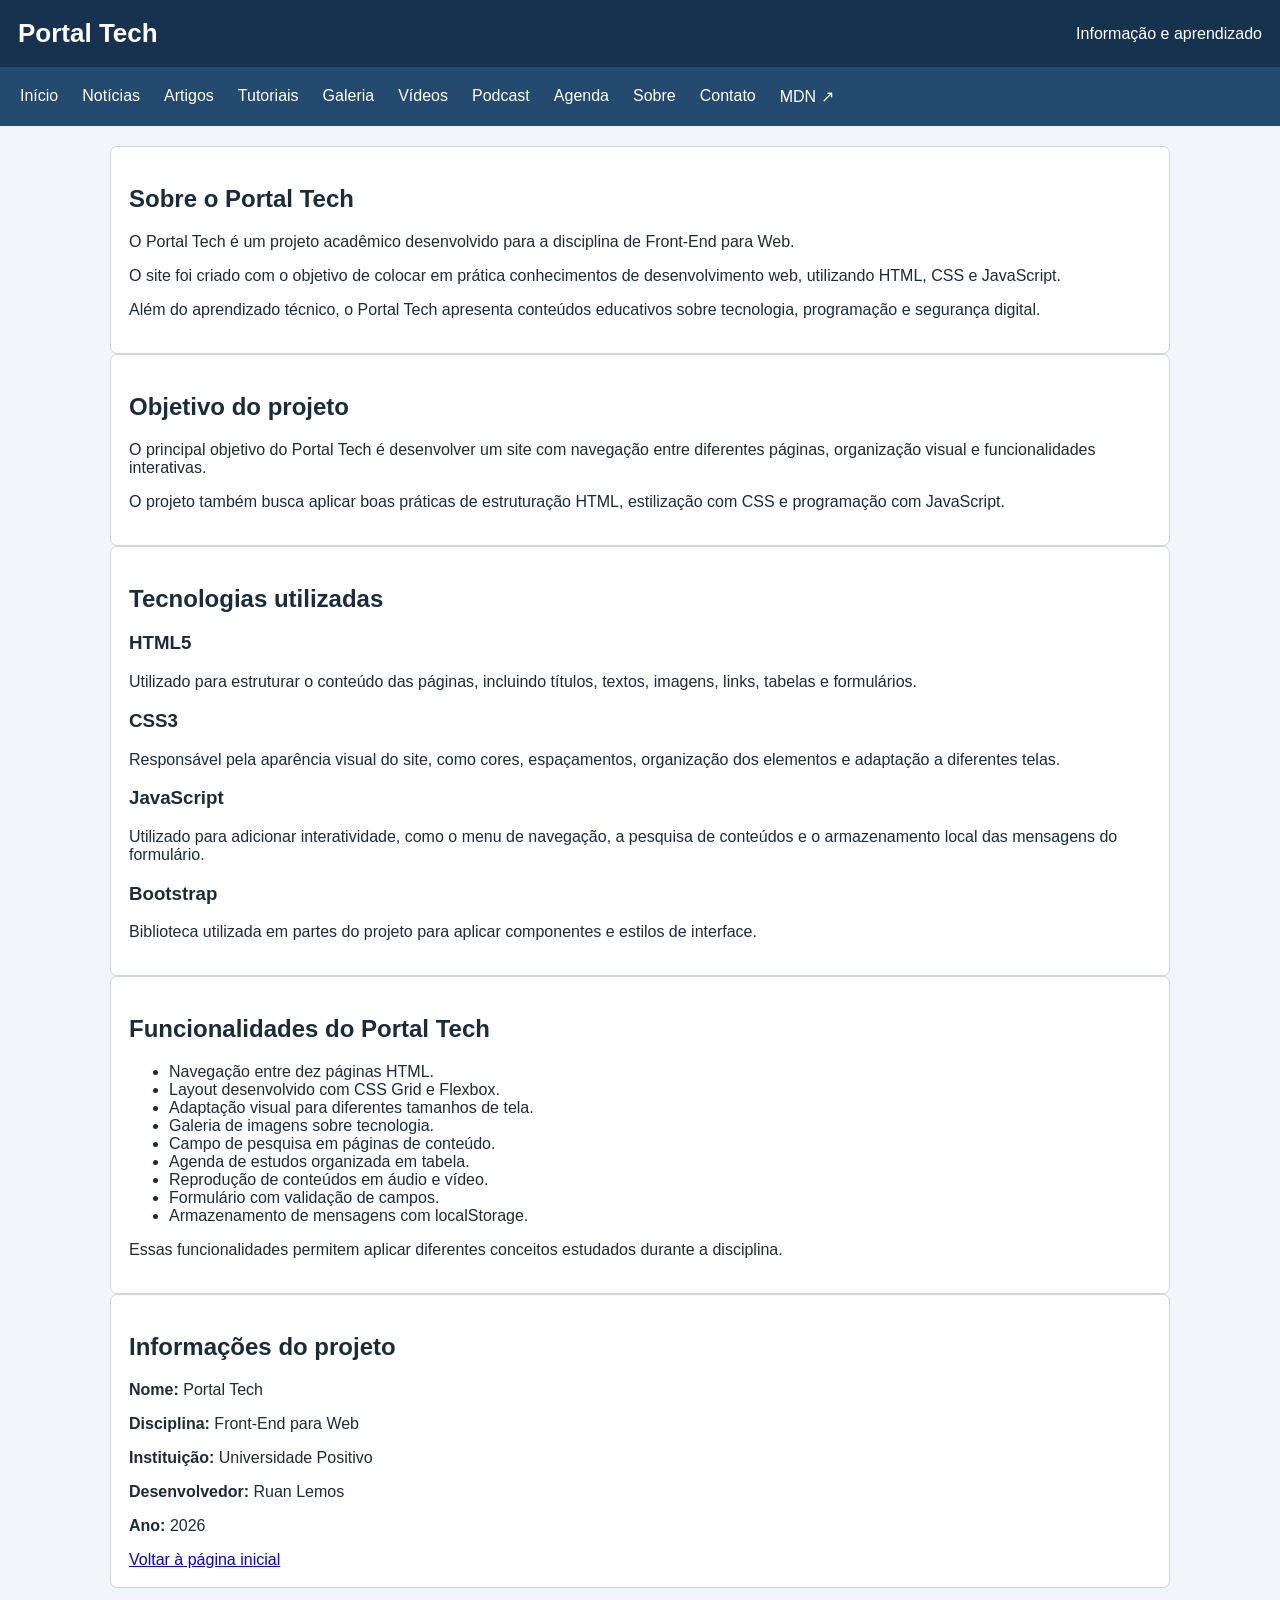
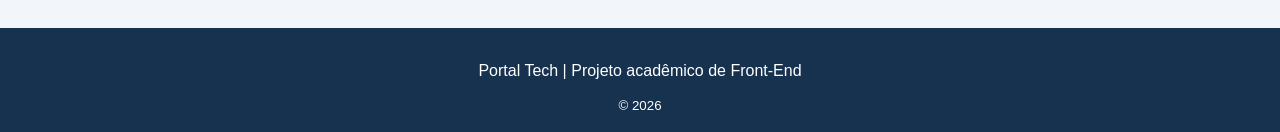
<file: sobre.html>
<!DOCTYPE html>
<html lang="pt-BR">

<head>
    <meta charset="UTF-8">
    <meta name="viewport" content="width=device-width, initial-scale=1.0">

    <meta name="description"
          content="Conheça o Portal Tech, um projeto acadêmico de desenvolvimento front-end.">

    <title>Sobre | Portal Tech</title>

    <!-- CSS personalizado -->
    <link rel="stylesheet" href="css/style.css">
</head>

<body>

    <!-- Cabeçalho -->
    <header>
        <div class="top">
            <span class="logo">Portal Tech</span>
            <span>Informação e aprendizado</span>

            <button
                class="menu-toggle"
                id="menuButton"
                type="button"
                aria-expanded="false"
                aria-controls="menu">
                ☰ Menu
            </button>
        </div>
    </header>

    <!-- Menu de navegação -->
    <nav id="menu" aria-label="Menu principal">
        <a href="index.html">Início</a>
        <a href="noticias.html">Notícias</a>
        <a href="artigos.html">Artigos</a>
        <a href="tutoriais.html">Tutoriais</a>
        <a href="galeria.html">Galeria</a>
        <a href="videos.html">Vídeos</a>
        <a href="podcast.html">Podcast</a>
        <a href="agenda.html">Agenda</a>
        <a href="sobre.html" aria-current="page">Sobre</a>
        <a href="contato.html">Contato</a>

        <a href="https://developer.mozilla.org/pt-BR/"
           target="_blank"
           rel="noopener noreferrer">
            MDN ↗
        </a>
    </nav>

    <main class="wrap">

        <!-- Apresentação do projeto -->
        <section class="panel">

            <h1>Sobre o Portal Tech</h1>

            <p>
                O Portal Tech é um projeto acadêmico
                desenvolvido para a disciplina de
                Front-End para Web.
            </p>

            <p>
                O site foi criado com o objetivo de
                colocar em prática conhecimentos
                de desenvolvimento web, utilizando
                HTML, CSS e JavaScript.
            </p>

            <p>
                Além do aprendizado técnico,
                o Portal Tech apresenta conteúdos
                educativos sobre tecnologia,
                programação e segurança digital.
            </p>

        </section>

        <!-- Objetivos -->
        <section class="panel">

            <h2>Objetivo do projeto</h2>

            <p>
                O principal objetivo do Portal Tech
                é desenvolver um site com navegação
                entre diferentes páginas, organização
                visual e funcionalidades interativas.
            </p>

            <p>
                O projeto também busca aplicar
                boas práticas de estruturação HTML,
                estilização com CSS e programação
                com JavaScript.
            </p>

        </section>

        <!-- Tecnologias -->
        <section class="panel">

            <h2>Tecnologias utilizadas</h2>

            <h3>HTML5</h3>

            <p>
                Utilizado para estruturar o conteúdo
                das páginas, incluindo títulos,
                textos, imagens, links,
                tabelas e formulários.
            </p>

            <h3>CSS3</h3>

            <p>
                Responsável pela aparência visual
                do site, como cores, espaçamentos,
                organização dos elementos
                e adaptação a diferentes telas.
            </p>

            <h3>JavaScript</h3>

            <p>
                Utilizado para adicionar interatividade,
                como o menu de navegação,
                a pesquisa de conteúdos
                e o armazenamento local
                das mensagens do formulário.
            </p>

            <h3>Bootstrap</h3>

            <p>
                Biblioteca utilizada em partes
                do projeto para aplicar componentes
                e estilos de interface.
            </p>

        </section>

        <!-- Funcionalidades -->
        <section class="panel">

            <h2>Funcionalidades do Portal Tech</h2>

            <ul>
                <li>Navegação entre dez páginas HTML.</li>
                <li>Layout desenvolvido com CSS Grid e Flexbox.</li>
                <li>Adaptação visual para diferentes tamanhos de tela.</li>
                <li>Galeria de imagens sobre tecnologia.</li>
                <li>Campo de pesquisa em páginas de conteúdo.</li>
                <li>Agenda de estudos organizada em tabela.</li>
                <li>Reprodução de conteúdos em áudio e vídeo.</li>
                <li>Formulário com validação de campos.</li>
                <li>Armazenamento de mensagens com localStorage.</li>
            </ul>

            <p>
                Essas funcionalidades permitem
                aplicar diferentes conceitos
                estudados durante a disciplina.
            </p>

        </section>

        <!-- Informações acadêmicas -->
        <section class="panel">

            <h2>Informações do projeto</h2>

            <p><strong>Nome:</strong> Portal Tech</p>

            <p>
                <strong>Disciplina:</strong>
                Front-End para Web
            </p>

            <p>
                <strong>Instituição:</strong>
                Universidade Positivo
            </p>

            <p>
                <strong>Desenvolvedor:</strong>
                Ruan Lemos
            </p>

            <p><strong>Ano:</strong> 2026</p>

            <a href="index.html">Voltar à página inicial</a>

        </section>

    </main>

    <!-- Rodapé -->
    <footer>
        <p>Portal Tech | Projeto acadêmico de Front-End</p>
        <small>© 2026</small>
    </footer>

    <!-- JavaScript personalizado -->
    <script src="js/script.js"></script>

</body>

</html>
</file>
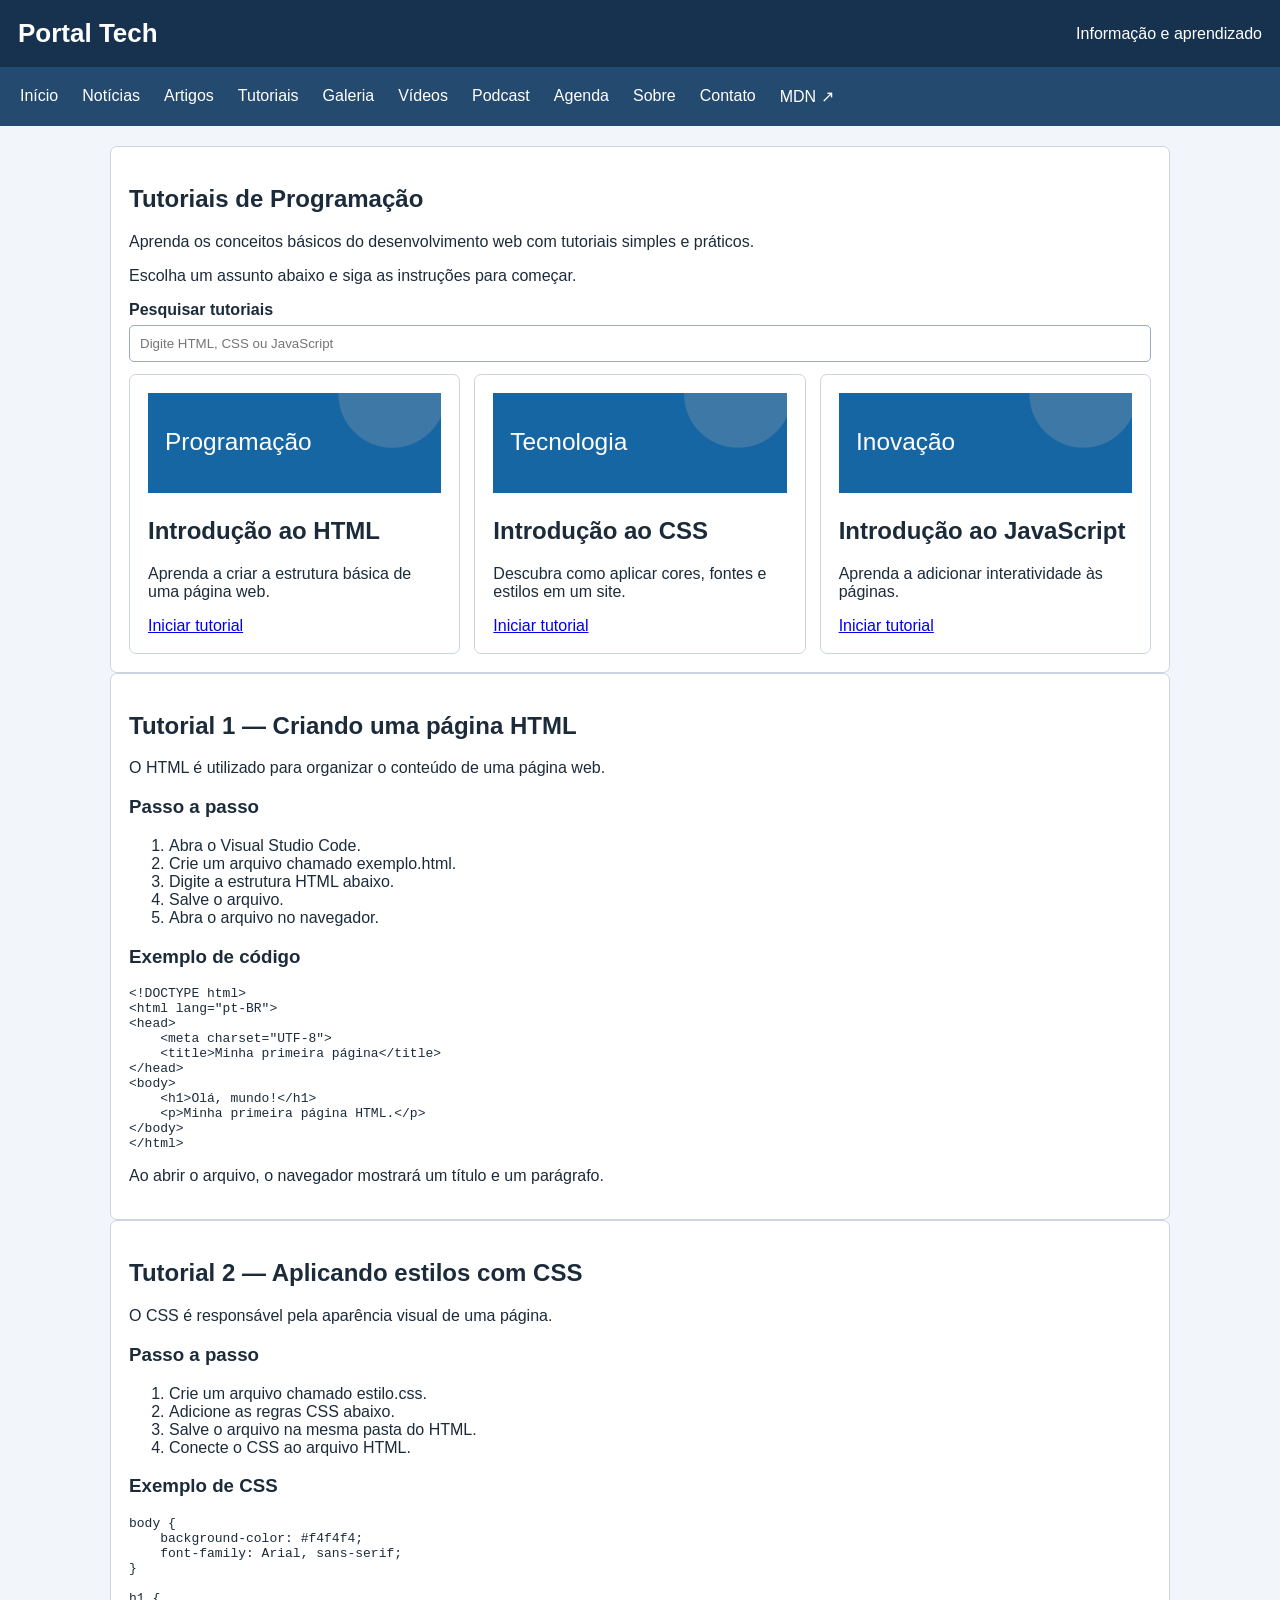
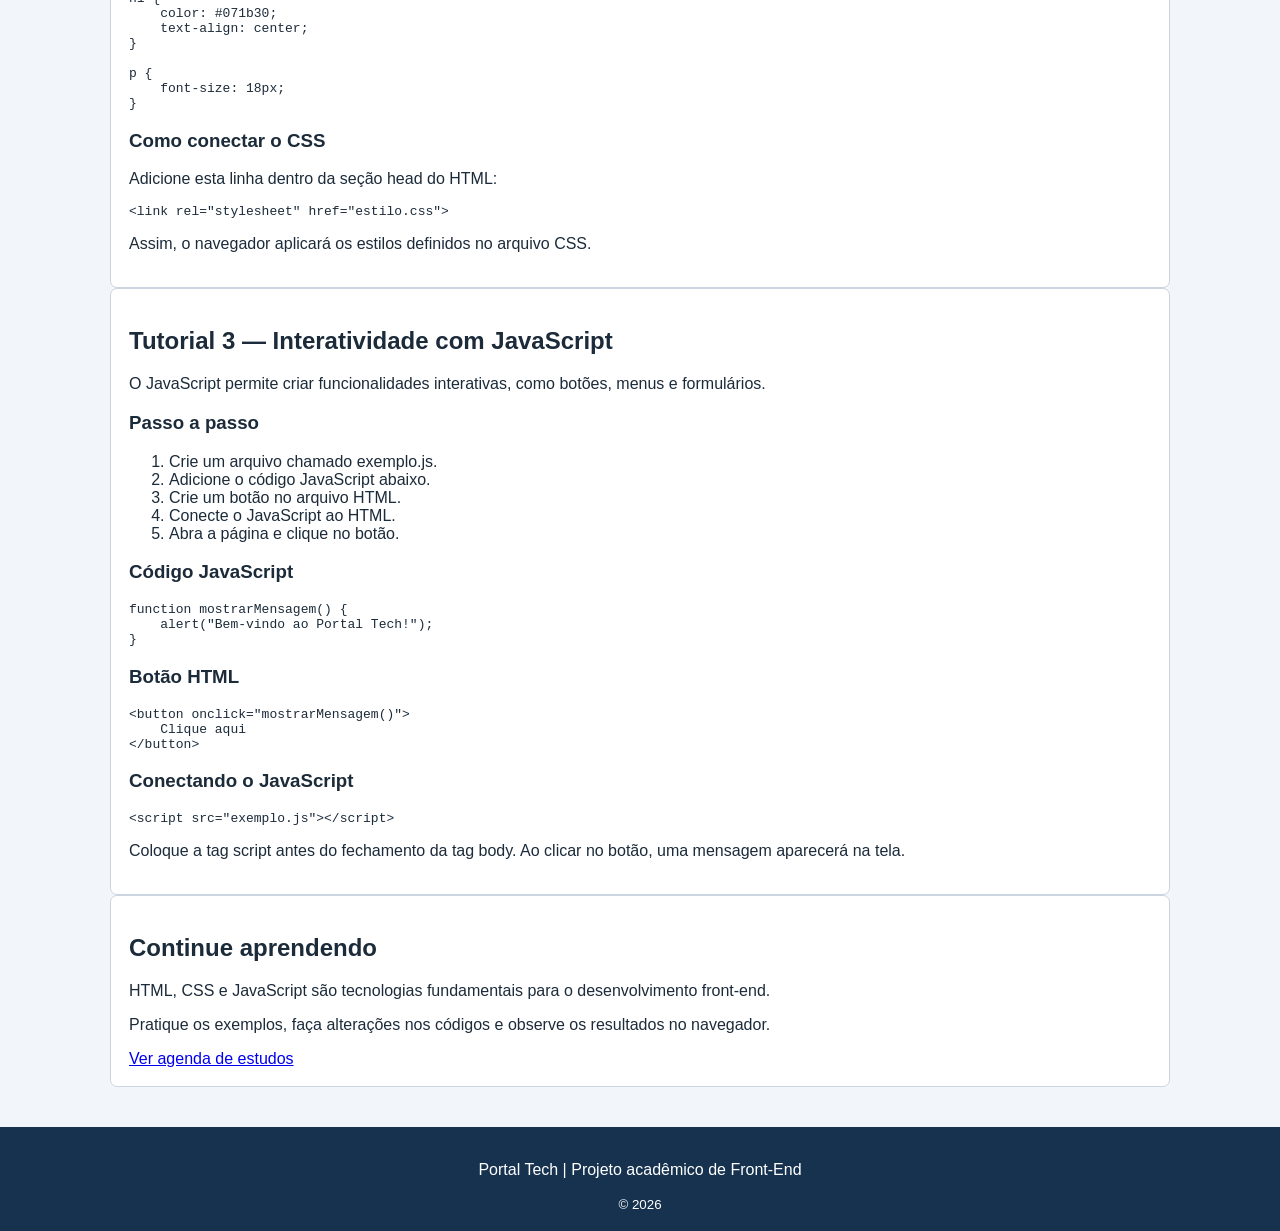
<file: tutoriais.html>
<!DOCTYPE html>
<html lang="pt-BR">

<head>
    <meta charset="UTF-8">
    <meta name="viewport" content="width=device-width, initial-scale=1.0">

    <meta name="description"
          content="Tutoriais básicos de HTML, CSS e JavaScript para iniciantes.">

    <title>Tutoriais | Portal Tech</title>

    <link rel="stylesheet" href="css/style.css">
</head>

<body>

    <header>
        <div class="top">
            <span class="logo">Portal Tech</span>
            <span>Informação e aprendizado</span>

            <button
                class="menu-toggle"
                id="menuButton"
                type="button"
                aria-expanded="false"
                aria-controls="menu">
                ☰ Menu
            </button>
        </div>
    </header>

    <nav id="menu" aria-label="Menu principal">
        <a href="index.html">Início</a>
        <a href="noticias.html">Notícias</a>
        <a href="artigos.html">Artigos</a>
        <a href="tutoriais.html" aria-current="page">Tutoriais</a>
        <a href="galeria.html">Galeria</a>
        <a href="videos.html">Vídeos</a>
        <a href="podcast.html">Podcast</a>
        <a href="agenda.html">Agenda</a>
        <a href="sobre.html">Sobre</a>
        <a href="contato.html">Contato</a>

        <a href="https://developer.mozilla.org/pt-BR/"
           target="_blank"
           rel="noopener noreferrer">
            MDN ↗
        </a>
    </nav>

    <main class="wrap">

        <!-- Apresentação -->
        <section class="panel">

            <h1>Tutoriais de Programação</h1>

            <p>
                Aprenda os conceitos básicos do
                desenvolvimento web com tutoriais
                simples e práticos.
            </p>

            <p>
                Escolha um assunto abaixo e siga
                as instruções para começar.
            </p>

            <!-- Pesquisa -->
            <label for="search">Pesquisar tutoriais</label>

            <input
                type="search"
                id="search"
                placeholder="Digite HTML, CSS ou JavaScript">

            <!-- Cards -->
            <div class="gallery">

                <article class="card" data-search>

                    <img
                        src="img/foto2.svg"
                        alt="Ilustração sobre programação">

                    <h2>Introdução ao HTML</h2>

                    <p>
                        Aprenda a criar a estrutura
                        básica de uma página web.
                    </p>

                    <a href="#tutorial-html">
                        Iniciar tutorial
                    </a>

                </article>

                <article class="card" data-search>

                    <img
                        src="img/foto1.svg"
                        alt="Ilustração sobre tecnologia">

                    <h2>Introdução ao CSS</h2>

                    <p>
                        Descubra como aplicar cores,
                        fontes e estilos em um site.
                    </p>

                    <a href="#tutorial-css">
                        Iniciar tutorial
                    </a>

                </article>

                <article class="card" data-search>

                    <img
                        src="img/foto3.svg"
                        alt="Ilustração sobre tecnologia">

                    <h2>Introdução ao JavaScript</h2>

                    <p>
                        Aprenda a adicionar
                        interatividade às páginas.
                    </p>

                    <a href="#tutorial-javascript">
                        Iniciar tutorial
                    </a>

                </article>

            </div>

        </section>

        <!-- Tutorial HTML -->
        <section class="panel" id="tutorial-html">

            <h2>Tutorial 1 — Criando uma página HTML</h2>

            <p>
                O HTML é utilizado para organizar
                o conteúdo de uma página web.
            </p>

            <h3>Passo a passo</h3>

            <ol>
                <li>Abra o Visual Studio Code.</li>
                <li>Crie um arquivo chamado exemplo.html.</li>
                <li>Digite a estrutura HTML abaixo.</li>
                <li>Salve o arquivo.</li>
                <li>Abra o arquivo no navegador.</li>
            </ol>

            <h3>Exemplo de código</h3>

            <pre><code>&lt;!DOCTYPE html&gt;
&lt;html lang="pt-BR"&gt;
&lt;head&gt;
    &lt;meta charset="UTF-8"&gt;
    &lt;title&gt;Minha primeira página&lt;/title&gt;
&lt;/head&gt;
&lt;body&gt;
    &lt;h1&gt;Olá, mundo!&lt;/h1&gt;
    &lt;p&gt;Minha primeira página HTML.&lt;/p&gt;
&lt;/body&gt;
&lt;/html&gt;</code></pre>

            <p>
                Ao abrir o arquivo, o navegador
                mostrará um título e um parágrafo.
            </p>

        </section>

        <!-- Tutorial CSS -->
        <section class="panel" id="tutorial-css">

            <h2>Tutorial 2 — Aplicando estilos com CSS</h2>

            <p>
                O CSS é responsável pela aparência
                visual de uma página.
            </p>

            <h3>Passo a passo</h3>

            <ol>
                <li>Crie um arquivo chamado estilo.css.</li>
                <li>Adicione as regras CSS abaixo.</li>
                <li>Salve o arquivo na mesma pasta do HTML.</li>
                <li>Conecte o CSS ao arquivo HTML.</li>
            </ol>

            <h3>Exemplo de CSS</h3>

            <pre><code>body {
    background-color: #f4f4f4;
    font-family: Arial, sans-serif;
}

h1 {
    color: #071b30;
    text-align: center;
}

p {
    font-size: 18px;
}</code></pre>

            <h3>Como conectar o CSS</h3>

            <p>
                Adicione esta linha dentro
                da seção head do HTML:
            </p>

            <pre><code>&lt;link rel="stylesheet" href="estilo.css"&gt;</code></pre>

            <p>
                Assim, o navegador aplicará
                os estilos definidos no arquivo CSS.
            </p>

        </section>

        <!-- Tutorial JavaScript -->
        <section class="panel" id="tutorial-javascript">

            <h2>Tutorial 3 — Interatividade com JavaScript</h2>

            <p>
                O JavaScript permite criar
                funcionalidades interativas,
                como botões, menus e formulários.
            </p>

            <h3>Passo a passo</h3>

            <ol>
                <li>Crie um arquivo chamado exemplo.js.</li>
                <li>Adicione o código JavaScript abaixo.</li>
                <li>Crie um botão no arquivo HTML.</li>
                <li>Conecte o JavaScript ao HTML.</li>
                <li>Abra a página e clique no botão.</li>
            </ol>

            <h3>Código JavaScript</h3>

            <pre><code>function mostrarMensagem() {
    alert("Bem-vindo ao Portal Tech!");
}</code></pre>

            <h3>Botão HTML</h3>

            <pre><code>&lt;button onclick="mostrarMensagem()"&gt;
    Clique aqui
&lt;/button&gt;</code></pre>

            <h3>Conectando o JavaScript</h3>

            <pre><code>&lt;script src="exemplo.js"&gt;&lt;/script&gt;</code></pre>

            <p>
                Coloque a tag script antes do
                fechamento da tag body.
                Ao clicar no botão, uma mensagem
                aparecerá na tela.
            </p>

        </section>

        <!-- Conclusão -->
        <section class="panel">

            <h2>Continue aprendendo</h2>

            <p>
                HTML, CSS e JavaScript são
                tecnologias fundamentais para
                o desenvolvimento front-end.
            </p>

            <p>
                Pratique os exemplos, faça alterações
                nos códigos e observe os resultados
                no navegador.
            </p>

            <a href="agenda.html">
                Ver agenda de estudos
            </a>

        </section>

    </main>

    <footer>
        <p>Portal Tech | Projeto acadêmico de Front-End</p>
        <small>© 2026</small>
    </footer>

    <script src="js/script.js"></script>

</body>

</html>
</file>
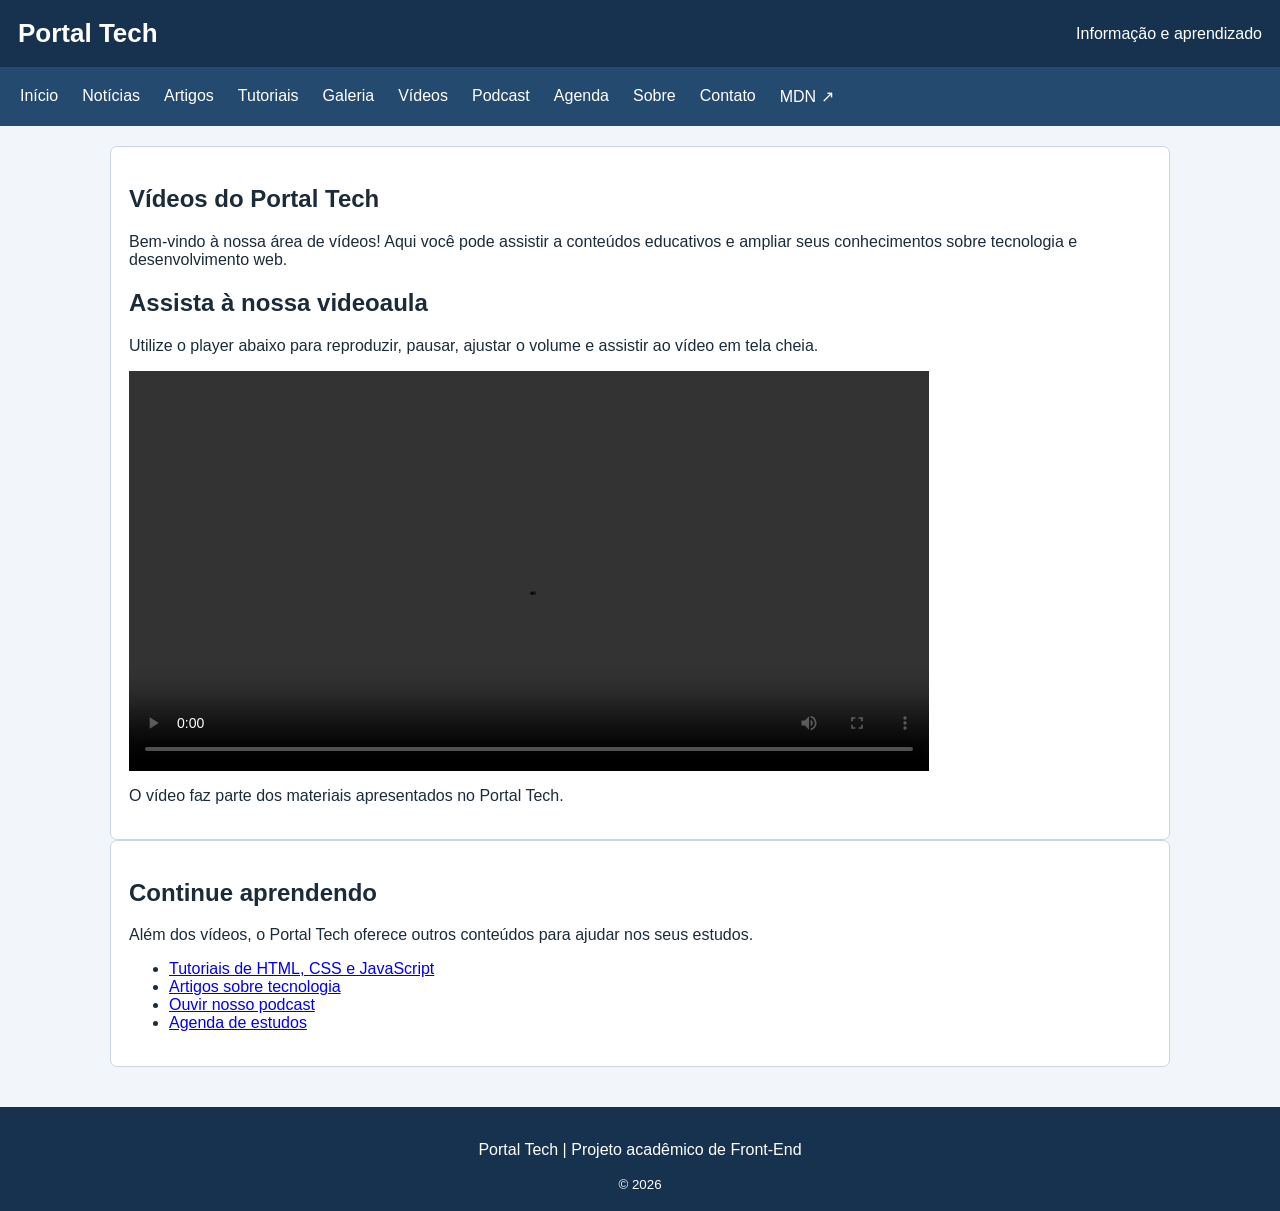
<file: videos.html>
<!DOCTYPE html>
<html lang="pt-BR">

<head>
    <meta charset="UTF-8">
    <meta name="viewport" content="width=device-width, initial-scale=1.0">

    <meta name="description"
          content="Assista a vídeos educativos sobre tecnologia e desenvolvimento web no Portal Tech.">

    <title>Vídeos | Portal Tech</title>

    <!-- CSS personalizado -->
    <link rel="stylesheet" href="css/style.css">
</head>

<body>

    <!-- Cabeçalho -->
    <header>
        <div class="top">
            <span class="logo">Portal Tech</span>
            <span>Informação e aprendizado</span>

            <button
                class="menu-toggle"
                id="menuButton"
                type="button"
                aria-expanded="false"
                aria-controls="menu">
                ☰ Menu
            </button>
        </div>
    </header>

    <!-- Menu de navegação -->
    <nav id="menu" aria-label="Menu principal">
        <a href="index.html">Início</a>
        <a href="noticias.html">Notícias</a>
        <a href="artigos.html">Artigos</a>
        <a href="tutoriais.html">Tutoriais</a>
        <a href="galeria.html">Galeria</a>
        <a href="videos.html" aria-current="page">Vídeos</a>
        <a href="podcast.html">Podcast</a>
        <a href="agenda.html">Agenda</a>
        <a href="sobre.html">Sobre</a>
        <a href="contato.html">Contato</a>

        <a href="https://developer.mozilla.org/pt-BR/"
           target="_blank"
           rel="noopener noreferrer">
            MDN ↗
        </a>
    </nav>

    <!-- Conteúdo principal -->
    <main class="wrap">

        <section class="panel">

            <h1>Vídeos do Portal Tech</h1>

            <p>
                Bem-vindo à nossa área de vídeos!
                Aqui você pode assistir a conteúdos
                educativos e ampliar seus conhecimentos
                sobre tecnologia e desenvolvimento web.
            </p>

            <h2>Assista à nossa videoaula</h2>

            <p>
                Utilize o player abaixo para reproduzir,
                pausar, ajustar o volume e assistir
                ao vídeo em tela cheia.
            </p>

            <!-- Player de vídeo HTML5 -->
            <video
                controls
                preload="metadata"
                playsinline
                style="display: block; width: 100%; max-width: 800px; height: auto;">

                <source
                    src="video/aula.mp4"
                    type="video/mp4">

                Seu navegador não suporta a reprodução de vídeos.

            </video>

            <p>
                O vídeo faz parte dos materiais
                apresentados no Portal Tech.
            </p>

        </section>

        <!-- Conteúdos complementares -->
        <section class="panel">

            <h2>Continue aprendendo</h2>

            <p>
                Além dos vídeos, o Portal Tech
                oferece outros conteúdos para
                ajudar nos seus estudos.
            </p>

            <ul>
                <li>
                    <a href="tutoriais.html">
                        Tutoriais de HTML, CSS e JavaScript
                    </a>
                </li>

                <li>
                    <a href="artigos.html">
                        Artigos sobre tecnologia
                    </a>
                </li>

                <li>
                    <a href="podcast.html">
                        Ouvir nosso podcast
                    </a>
                </li>

                <li>
                    <a href="agenda.html">
                        Agenda de estudos
                    </a>
                </li>
            </ul>

        </section>

    </main>

    <!-- Rodapé -->
    <footer>
        <p>Portal Tech | Projeto acadêmico de Front-End</p>
        <small>© 2026</small>
    </footer>

    <!-- JavaScript personalizado -->
    <script src="js/script.js"></script>

</body>

</html>
</file>
<file: css/style.css>
* {
    box-sizing: border-box;
}

body {
    margin: 0;
    font-family: Arial, sans-serif;
    background: #f2f5f9;
    color: #1c2b3a
}

header,
footer {
    background: #16324f;
    color: white;
    padding: 18px
}

header .top {
    display: flex;
    justify-content: space-between;
    align-items: center;
    gap: 12px
}

.logo {
    font-size: 26px;
    font-weight: bold
}

nav {
    display: flex;
    gap: 8px;
    flex-wrap: wrap;
    background: #244a70;
    padding: 12px
}

nav a {
    color: white;
    text-decoration: none;
    padding: 8px;
    border-radius: 5px
}

nav a:hover,
nav a:focus {
    background: #3e78a7
}

.wrap {
    max-width: 1100px;
    margin: auto;
    padding: 20px
}

.layout {
    display: grid;
    grid-template-columns: 2fr 1fr;
    gap: 16px
}

.feature {
    grid-column: 1;
    grid-row: 1;
    background: #dbeaf6;
    padding: 28px;
    min-height: 260px
}

.cards {
    grid-column: 2;
    grid-row: 1;
    display: grid;
    gap: 10px
}

.card,
.panel {
    background: white;
    padding: 18px;
    border: 1px solid #cbd5e1;
    border-radius: 7px
}

.card img {
    width: 100%;
    height: 100px;
    object-fit: cover
}

.news {
    grid-column: 1/-1
}

.bottom {
    grid-column: 1/-1;
    display: grid;
    grid-template-columns: 1fr 1fr;
    gap: 16px
}

.btn,
button {
    background: #1766a4;
    color: white;
    padding: 10px 14px;
    border: 0;
    border-radius: 5px;
    cursor: pointer;
    display: inline-block;
    text-decoration: none
}

.btn:hover,
button:hover {
    background: #0d426d
}

input,
select,
textarea {
    width: 100%;
    padding: 10px;
    margin: 6px 0 12px;
    border: 1px solid #9cabbc;
    border-radius: 5px
}

input:focus,
textarea:focus,
select:focus {
    outline: 2px solid #1766a4
}

input:invalid:not(:placeholder-shown) {
    border-color: #c43e3e
}

label {
    display: block;
    font-weight: bold
}

table {
    width: 100%;
    border-collapse: collapse;
    background: white
}

th,
td {
    border: 1px solid #aab9c7;
    padding: 12px;
    text-align: left
}

.gallery {
    display: grid;
    grid-template-columns: repeat(3, 1fr);
    gap: 14px
}

.gallery img {
    width: 100%
}

.menu-toggle {
    display: none
}

footer {
    text-align: center;
    margin-top: 20px
}

video,
audio {
    max-width: 100%;
    width: 100%
}

@media(max-width:989px) {
    .layout {
        grid-template-columns: 1fr
    }

    .cards {
        grid-column: 1;
        grid-row: 1;
        grid-template-columns: repeat(3, 1fr)
    }

    .feature {
        grid-column: 1;
        grid-row: 2
    }

    .news {
        grid-column: 1
    }

    .bottom {
        grid-template-columns: 1fr
    }

    .gallery {
        grid-template-columns: repeat(2, 1fr)
    }
}

@media(max-width:720px) {
    .cards {
        grid-template-columns: 1fr
    }

    .card img {
        height: 120px
    }

    .menu-toggle {
        display: block
    }

    nav {
        display: none;
        flex-direction: column
    }

    nav.open {
        display: flex
    }

    .gallery {
        grid-template-columns: 1fr
    }

    .wrap {
        padding: 12px
    }

    .feature {
        min-height: 180px
    }

    .top {
        flex-wrap: wrap
    }
}
</file>
